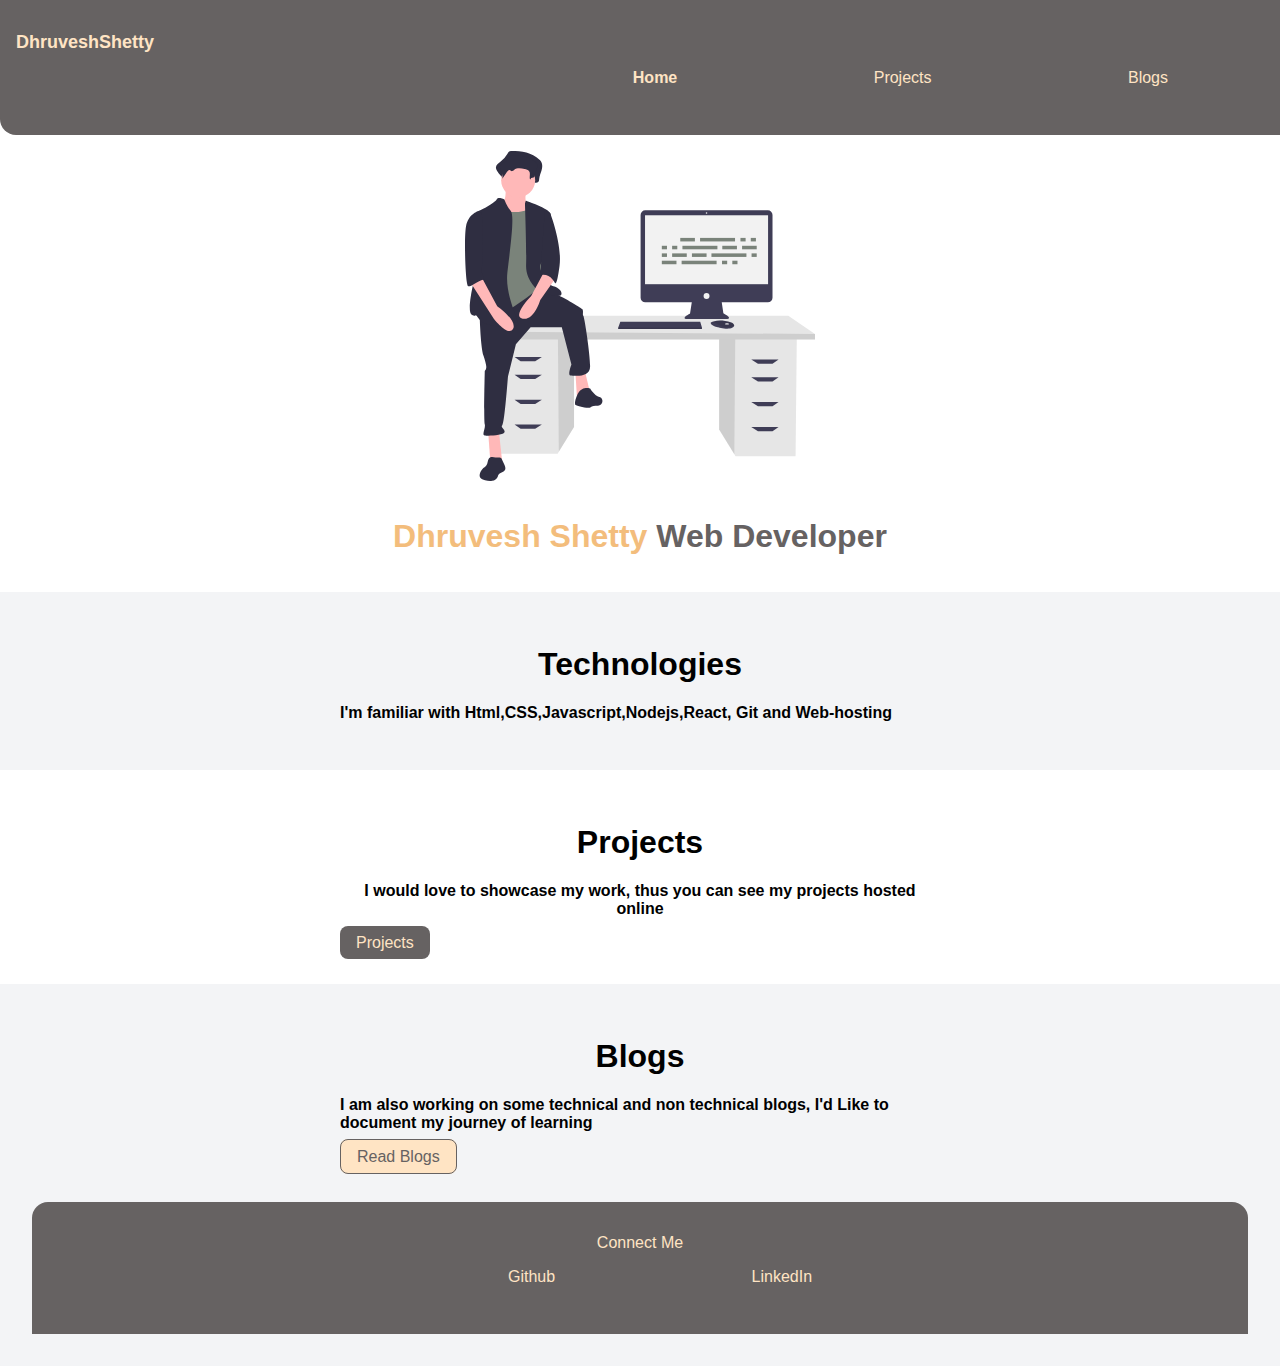
<file: index.html>
<!DOCTYPE html>
<html lang="en">
<head>
    <meta charset="UTF-8">
    <meta name="viewport" content="width=device-width, initial-scale=1.0">
    <title>Home | Dhruvesh Shetty</title>
    <link href="style.css" rel="stylesheet"/>
</head>
<body>
    <nav class="navigation">
        <div class="nav-text">DhruveshShetty</div>
        <ul class="navpills">
        <li class="list-inline"><a class=" link link-active"href="/">Home</a></li>
        <li class="list-inline"><a href="/projects.html" class="link">Projects</a></li>
        <li class="list-inline"><a href="/blogs.html" class="link">Blogs</a></li>
        </ul>
        </nav>
        <header class="hero">
            <img  class="hero-img"src="images/hero2.svg"/>
            <h1 class="hero-heading">Dhruvesh Shetty <span class="heading-invert">Web Developer</span></h1>
            </header>
            <section class="section ow">
                <div class="container container-center">
                <h1>Technologies</h1>
                <p><strong>I'm familiar with Html,CSS,Javascript,Nodejs,React,
                    Git and Web-hosting</strong></p>
                </div>
            </section>
            <section class="section">
                <div class="container container-center">
                <h1>Projects</h1>
                <p style="text-align: center;"><Strong>I would love to showcase my work, thus you can see my projects hosted online </Strong></p>
                <a href="/projects.html"  class="link primary-link" >Projects</a>
                 </div>
             </section> 
             <section class="section ow">
                <div class="container container-center">
                <h1>Blogs</h1>
                <p><strong>I am also working on some 
                    technical and non technical blogs,
                    I'd Like to document
                     my journey of learning</strong></p>
                     <a href="/blogs.html" class=" link secondary-link"> Read Blogs</a>
                </div>
                <br>
                <br>
                <footer class="footer">
                    <div class="footer-header">Connect Me</div>
                    <ul class="list-non-bullet">
                        <li class="list-inline"><a href="https://www.github.com/Dhruvesh1617" class="links">Github</a></li>
                        <li class="list-inline"><a href="https://www.linkedin.com/in/Dhruvesh Shetty" class="links">LinkedIn</a></li>
                        </ul>
                    </footer>
    
</body>
</html>
</file>
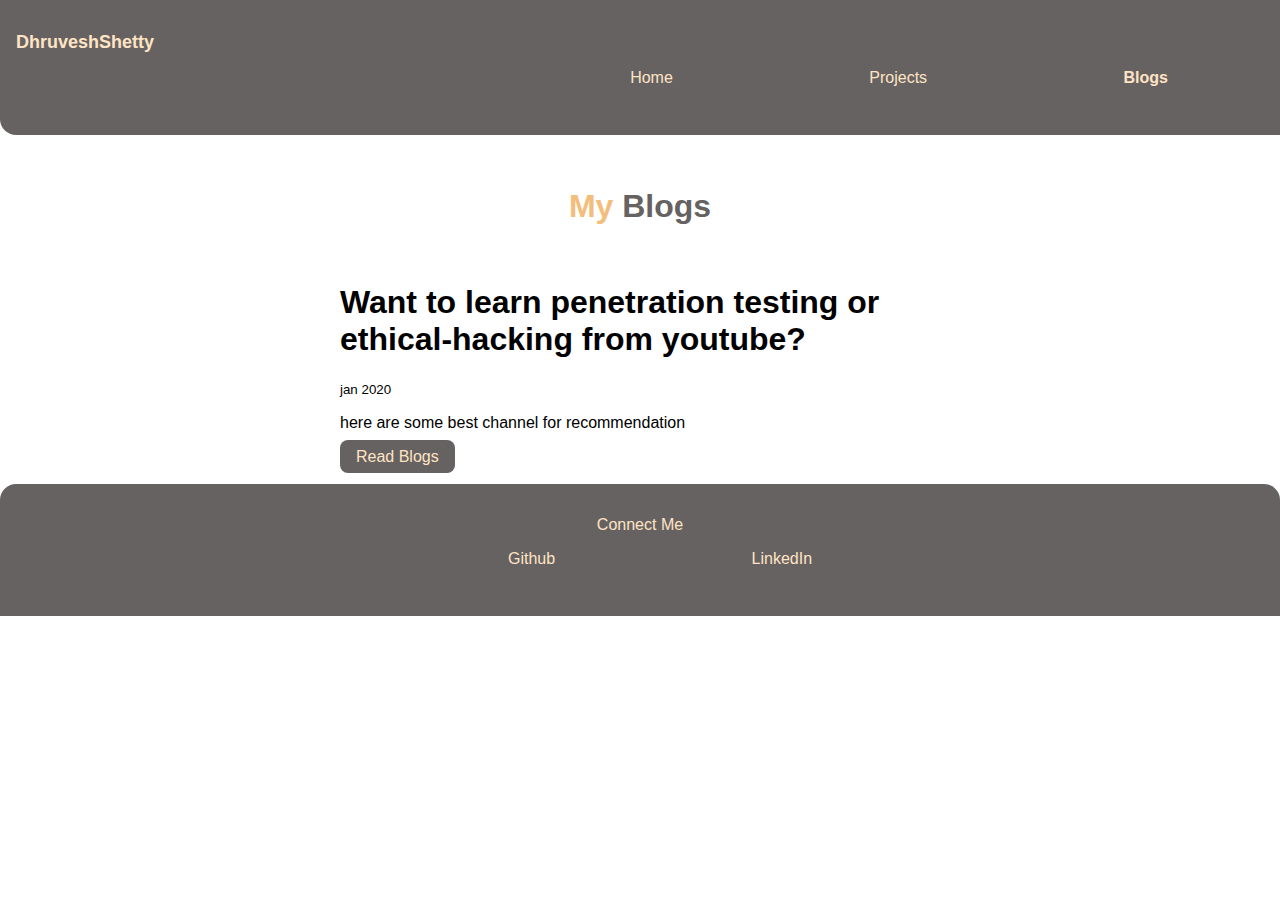
<file: blogs.html>
<!DOCTYPE html>
<html lang="en">
<head>
    <meta charset="UTF-8">
    <meta name="viewport" content="width=device-width, initial-scale=1.0">
    <title>Blogs |  Dhruvesh Shetty</title>
    <link href="style.css" rel="stylesheet"/>
</head>
<body>
    <nav class="navigation">
        <div class="nav-text">DhruveshShetty</div>
        <ul class="navpills">
        <li class="list-inline"><a class=" link"href="/">Home</a></li>
        <li class="list-inline"><a href="/projects.html" class="link">Projects</a></li>
        <li class="list-inline"><a href="/blogs.html" class="link link-active">Blogs</a></li>
        </ul>
        </nav>
    <header class="hero">
    <h1 class="hero-heading">My <span class="heading-invert">Blogs</span></h1>
        </header>
        <div class="container container-center">
            <h1>Want to learn penetration testing or ethical-hacking from youtube?</h1> 
            <small>jan 2020</small> 
            <p>here are some best channel for recommendation</p> 
            <a href="/blogs1.html" class="link primary-link">Read Blogs</a>
         </div>
         <br>
         <footer class="footer">
            <div class="footer-header">Connect Me</div>
            <ul class="list-non-bullet">
                <li class="list-inline"><a href="https://www.github.com/Dhruvesh1617" class="links">Github</a></li>
                <li class="list-inline"><a href="https://www.linkedin.com/in/Dhruvesh Shetty" class="links">LinkedIn</a></li>
                </ul>
            </footer>

        
</body>
</html>
</file>
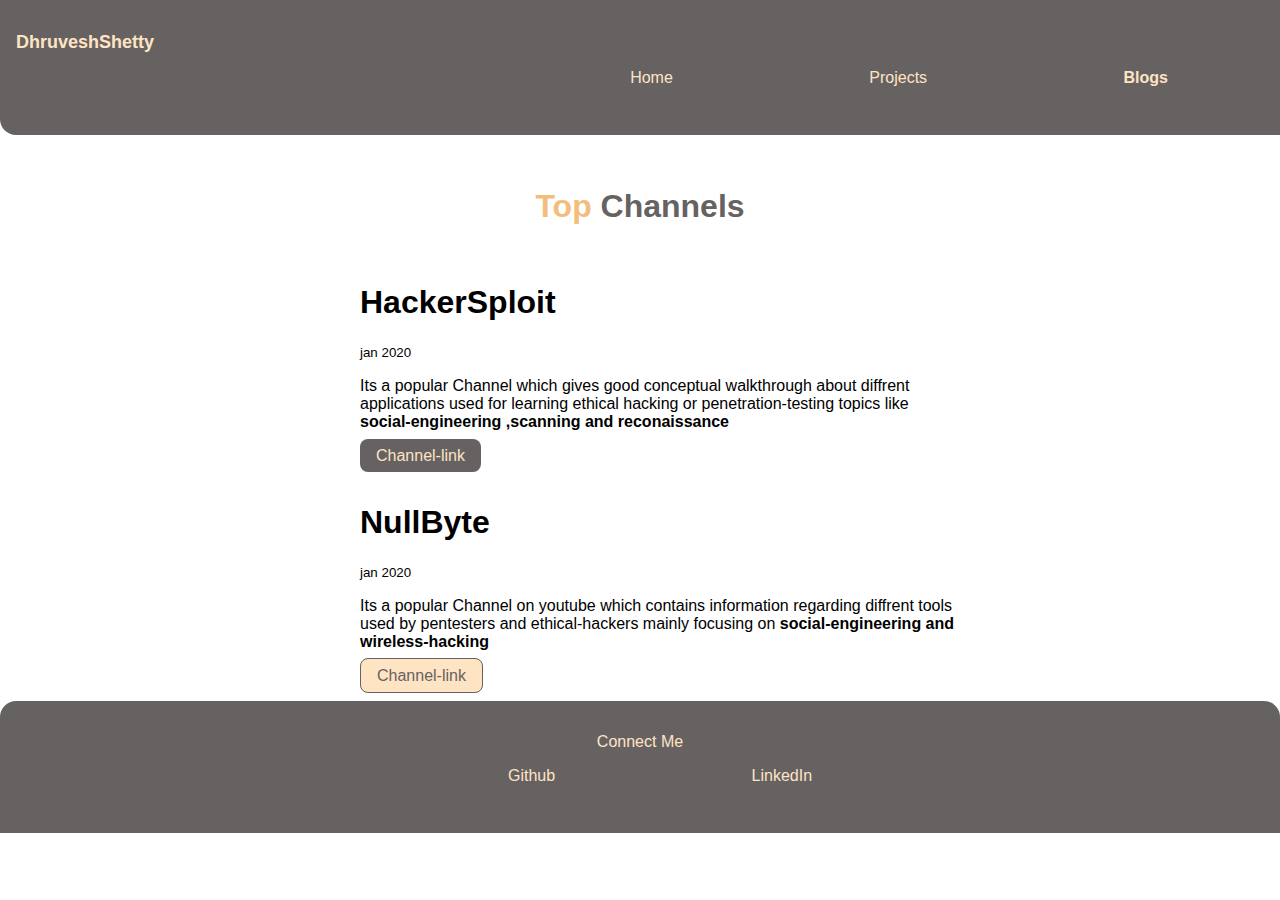
<file: blogs1.html>
<!DOCTYPE html>
<html lang="en">
<head>
    <meta charset="UTF-8">
    <meta name="viewport" content="width=device-width, initial-scale=1.0">
    <title>Blogs1 | DhruveshShetty</title>
    <link href="style.css" rel="stylesheet"/>
</head>
<body>
    <nav class="navigation">
        <div class="nav-text">DhruveshShetty</div>
        <ul class="navpills">
        <li class="list-inline"><a class=" link"href="/">Home</a></li>
        <li class="list-inline"><a href="/projects.html" class="link">Projects</a></li>
        <li class="list-inline"><a href="/blogs.html" class="link link-active">Blogs</a></li>
        </ul>
        </nav>
        <header class="hero">
            <h1 class="hero-heading">Top <span class="heading-invert">Channels</span></h1>
            </header>
            <ul reversed class="list-non-bullet">
            <li>
         <div class="container container-center">
            <h1><strong>HackerSploit</strong></h1> 
            <small>jan 2020</small> 
            <p>Its a popular Channel which gives good conceptual walkthrough about diffrent 
                applications used for  learning ethical hacking or penetration-testing topics like 
                <strong>social-engineering ,scanning and reconaissance </strong></p> 
            <a href="https://www.youtube.com/results?search_query=hackersploit" class="link primary-link">Channel-link</a>
            </div>
            </li>
            <br>
            <li>
            <div class="container container-center">
                <h1><strong>NullByte</strong></h1>
                <small>jan 2020</small> 
                <p>Its a popular Channel  on youtube which contains information 
                    regarding diffrent tools used by pentesters and ethical-hackers mainly focusing on
                    <strong>social-engineering and wireless-hacking</strong> </p> 
                <a href="https://www.youtube.com/results?search_query=null+byte" class="link secondary-link">Channel-link</a>
                </div>
            </li>
            </ul>
            <footer class="footer">
                <div class="footer-header">Connect Me</div>
                <ul class="list-non-bullet">
                    <li class="list-inline"><a href="https://www.github.com/Dhruvesh1617" class="links">Github</a></li>
                    <li class="list-inline"><a href="https://www.linkedin.com/in/Dhruvesh Shetty" class="links">LinkedIn</a></li>
                    </ul>
                </footer>

        
    
</body>
</html>
</file>
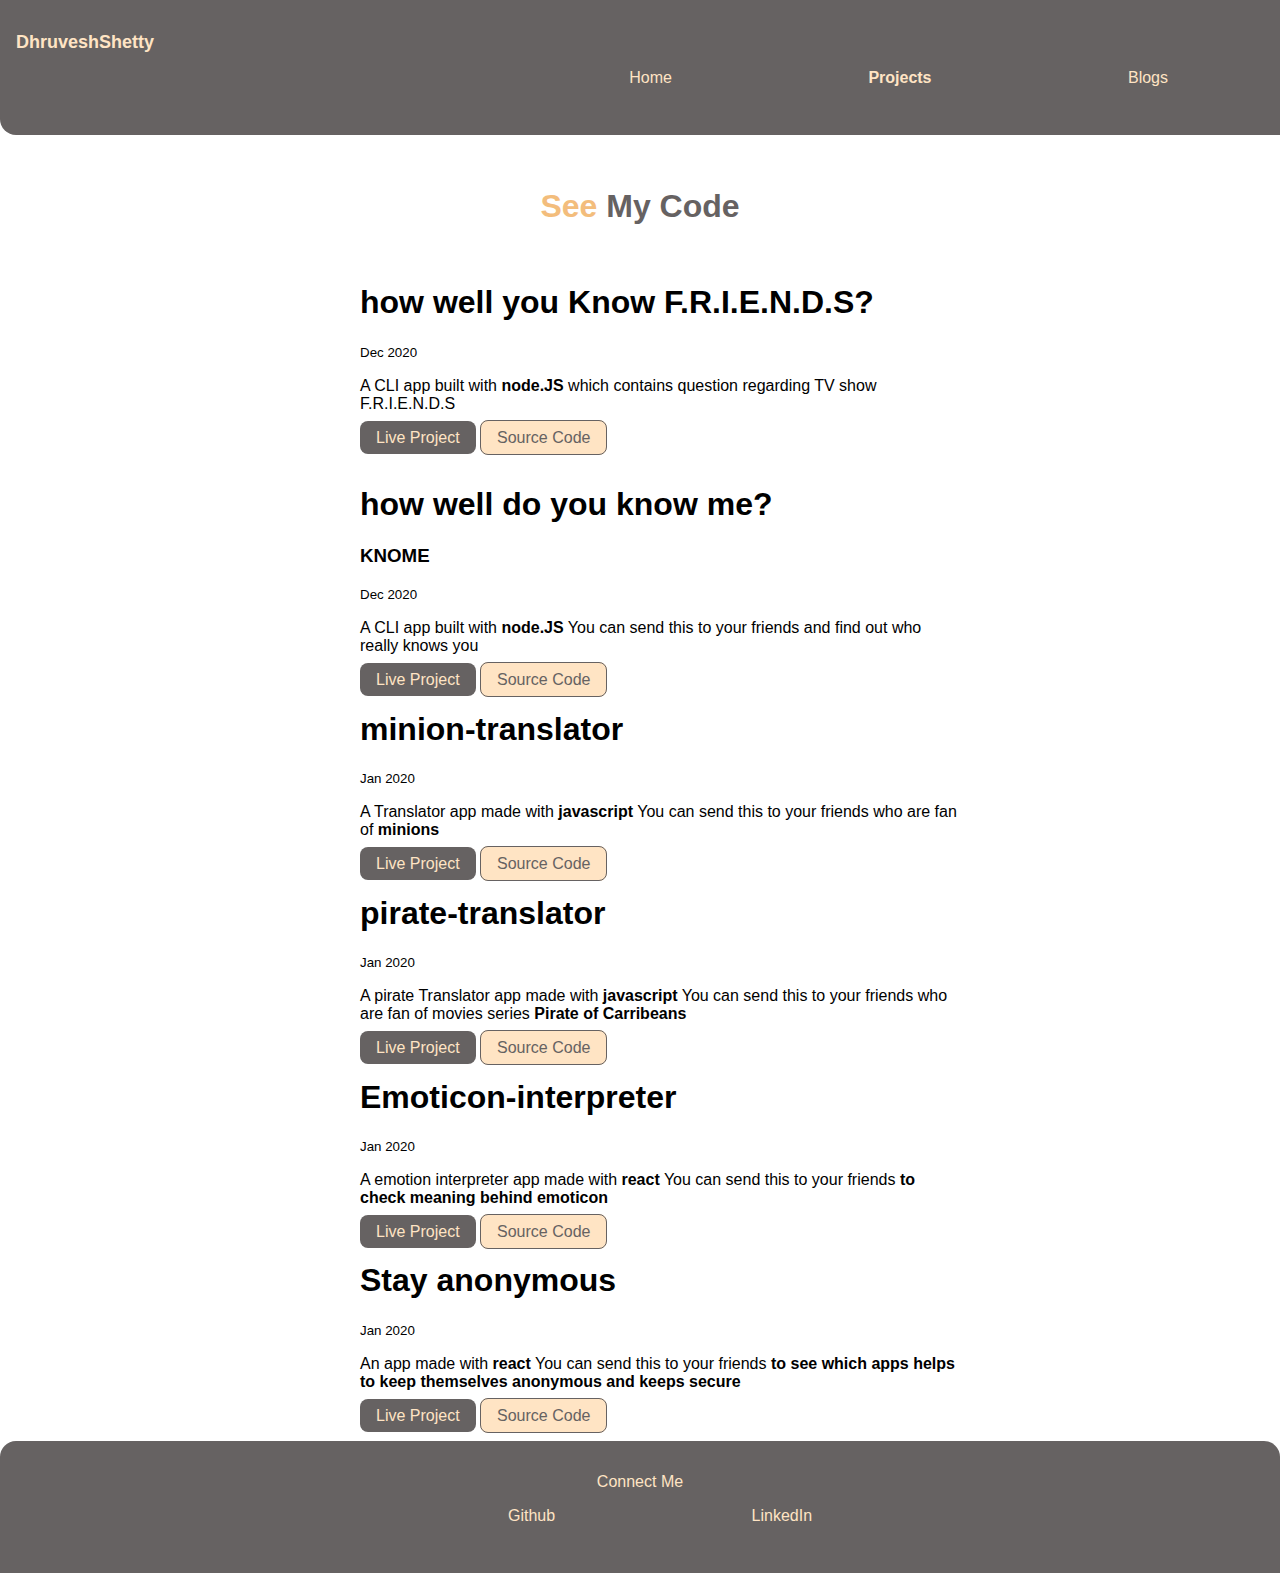
<file: projects.html>
<!DOCTYPE html>
<html lang="en">
<head>
    <meta charset="UTF-8">
    <meta name="viewport" content="width=device-width, initial-scale=1.0">
    <title>Document</title>
</head>
<link href="style.css" rel="stylesheet"/>
<body>
    <nav class="navigation">
        <div class="nav-text">DhruveshShetty</div>
        <ul class="navpills">
        <li class="list-inline"><a class=" link"href="/">Home</a></li>
        <li class="list-inline"><a href="/projects.html" class="link link-active">Projects</a></li>
        <li class="list-inline"><a href="/blogs.html" class="link">Blogs</a></li>
        </ul>
        </nav>
        <header class="hero">
        <h1 class="hero-heading">See <span class="heading-invert">My Code</span></h1>
        </header>
        <ul reversed class="list-non-bullet">
            <li>
                <div class="container container-center">
                <h1>how well you Know F.R.I.E.N.D.S?</h1> 
                <small>Dec 2020</small> 
                <p>A CLI app built with <strong>node.JS</strong>
                which contains question regarding TV show F.R.I.E.N.D.S</p> 
                <a href="https://repl.it/@DhruveshShetty/Freindsquiz-2?embed=true" class="link primary-link">Live Project</a>
                <a href="https://github.com/Dhruvesh1617/F.r.e.i.n.d.s_quiz-2" class="link secondary-link">Source Code</a>
                </div>
                </li>
                <br>
            <li>
                <div class="container container-center">
            <h1>how well do you know me?</h1> 
            <h3><strong>KNOME</strong></h3>
            <small>Dec 2020</small> 
            <p>A CLI app built with <strong>node.JS</strong>
            You can send this to your friends and find out who really knows you</p> 
            <a href="https://repl.it/@DhruveshShetty/Knome-1?embed=true" class="link primary-link">Live Project</a>
            <a href="https://github.com/Dhruvesh1617/quiz" class="link secondary-link">Source Code</a>
                </div>
            </li>
            <li>
                <div class="container container-center">
            <h1>minion-translator</h1> 
            <small>Jan 2020</small> 
            <p>A Translator app made with  <strong>javascript</strong>
            You can send this to your friends who are fan of <strong>minions</strong></p> 
            <a href="https://trans-minion.netlify.app/" class="link primary-link">Live Project</a>
            <a href="https://github.com/Dhruvesh1617/Banana-talk" class="link secondary-link">Source Code</a>
                </div>
            </li>
            <li>
            <div class="container container-center">
            <h1>pirate-translator</h1> 
            <small>Jan 2020</small> 
            <p>A  pirate Translator app made with  <strong>javascript</strong>
            You can send this to your friends who are fan of movies series <strong>Pirate of Carribeans</strong></p> 
            <a href="https://translator-pirate.netlify.app/" class="link primary-link">Live Project</a>
            <a href="https://github.com/Dhruvesh1617/pirate-translator" class="link secondary-link">Source Code</a>
                </div>
            </li>
            <li>
                <div class="container container-center">
                <h1>Emoticon-interpreter</h1> 
                <small>Jan 2020</small> 
                <p>A  emotion interpreter app made with <strong>react</strong>
                You can send this to your friends  <strong>to check meaning behind emoticon</strong></p> 
                <a href="https://hlnp2.csb.app/" class="link primary-link">Live Project</a>
                <a href="https://github.com/Dhruvesh1617/emotion-interpreter" class="link secondary-link">Source Code</a>
                    </div>
                </li>
                <li>
                    <div class="container container-center">
                    <h1>Stay anonymous</h1> 
                    <small>Jan 2020</small> 
                    <p>An  app made with  <strong>react</strong>
                    You can send this to your friends  <strong>to see which apps helps to keep themselves anonymous and keeps  secure </strong></p> 
                    <a href="https://tv2pu.csb.app/" class="link primary-link">Live Project</a>
                    <a href="https://github.com/Dhruvesh1617/Recommendation_app1" class="link secondary-link">Source Code</a>
                        </div>
                    </li>
             </ul>
             <footer class="footer">
                <div class="footer-header">Connect Me</div>
                <ul class="list-non-bullet">
                    <li class="list-inline"><a href="https://www.github.com/Dhruvesh1617" class="links">Github</a></li>
                    <li class="list-inline"><a href="https://www.linkedin.com/in/Dhruvesh Shetty" class="links">LinkedIn</a></li>
                    </ul>
                </footer>

</body>
</html>
</file>
<file: style.css>
@import url('https://fonts.googleapis.com/css2?family=Merriweather+Sans:ital@1&display=swap');

:root{
    --primary-color:rgb(102, 98, 98);
    --bisque:rgb(243, 189, 124);
    --light-gray:#F3F4F6;
}
body{
   font-family:'Montserrat', sans-serif;
   margin: 0px;
}

/**Container**/
.container{
    padding: 0rem 1rem;

}

.container-center
{
    max-width: 600px;
    margin:auto;
}

/**links**/
.link{
    text-decoration: none;
    padding: 0.5rem 1rem;
    margin-top: 0.5rem;
    margin-bottom: 0.5rem;
}
  .primary-link{
 text-decoration: none;
background-color: var(--primary-color);
color:bisque;
border-radius: 0.5rem;

}

.secondary-link{
    color:var(--primary-color);
    border-radius: 0.5rem;
    text-decoration: none;
    background-color: bisque;
    text-align: center;
    border: solid 1px;


}

hr
{
    margin: 2rem 0rem;
}

.list-non-bullet{
    list-style: none;
}
.list-inline
{
display: inline;
padding: 1rem 5rem;
position: relative;
margin: auto;
}

.navigation{
    background-color: var(--primary-color);
    color: bisque;
    padding: 2rem 1rem;
    border-bottom-left-radius: 1rem;
}
.navigation .nav-text{
    font-size: large;
    font-weight: bold;
}

.navigation .link{
    color: bisque;
}
.navigation .navpills{
    text-align: right;
}
.navigation .link-active{
    font-weight: bold;
}
/** header **/
.hero
{
    padding: 1rem;
}
.hero .hero-img{
    display: block;
    margin:auto;
    max-width: 350px;
}
.hero .hero-heading{
    text-align: center;
    padding-top: 1rem;
    color: var(--bisque);

}
.hero .hero-heading .heading-invert{
    color:var(--primary-color);
}

/**sections**/
.section{
    padding:2rem;
}

.section h1{
    text-align: center;
}

.ow{
    background-color: var(--light-gray);
}

/**footer**/
.footer{
    background-color: var(--primary-color);
    padding:2rem 1rem;
    text-align: center;
    color:bisque;
    border-top-right-radius: 1rem;
    display: block;
    border-top-left-radius: 1rem;
}

.footer .links{
    color:bisque;
    text-decoration: none;
    padding: 2rem 1rem;
}

/**space **/

.space{
    padding: 0rem 0.5rem;
}
</file>
